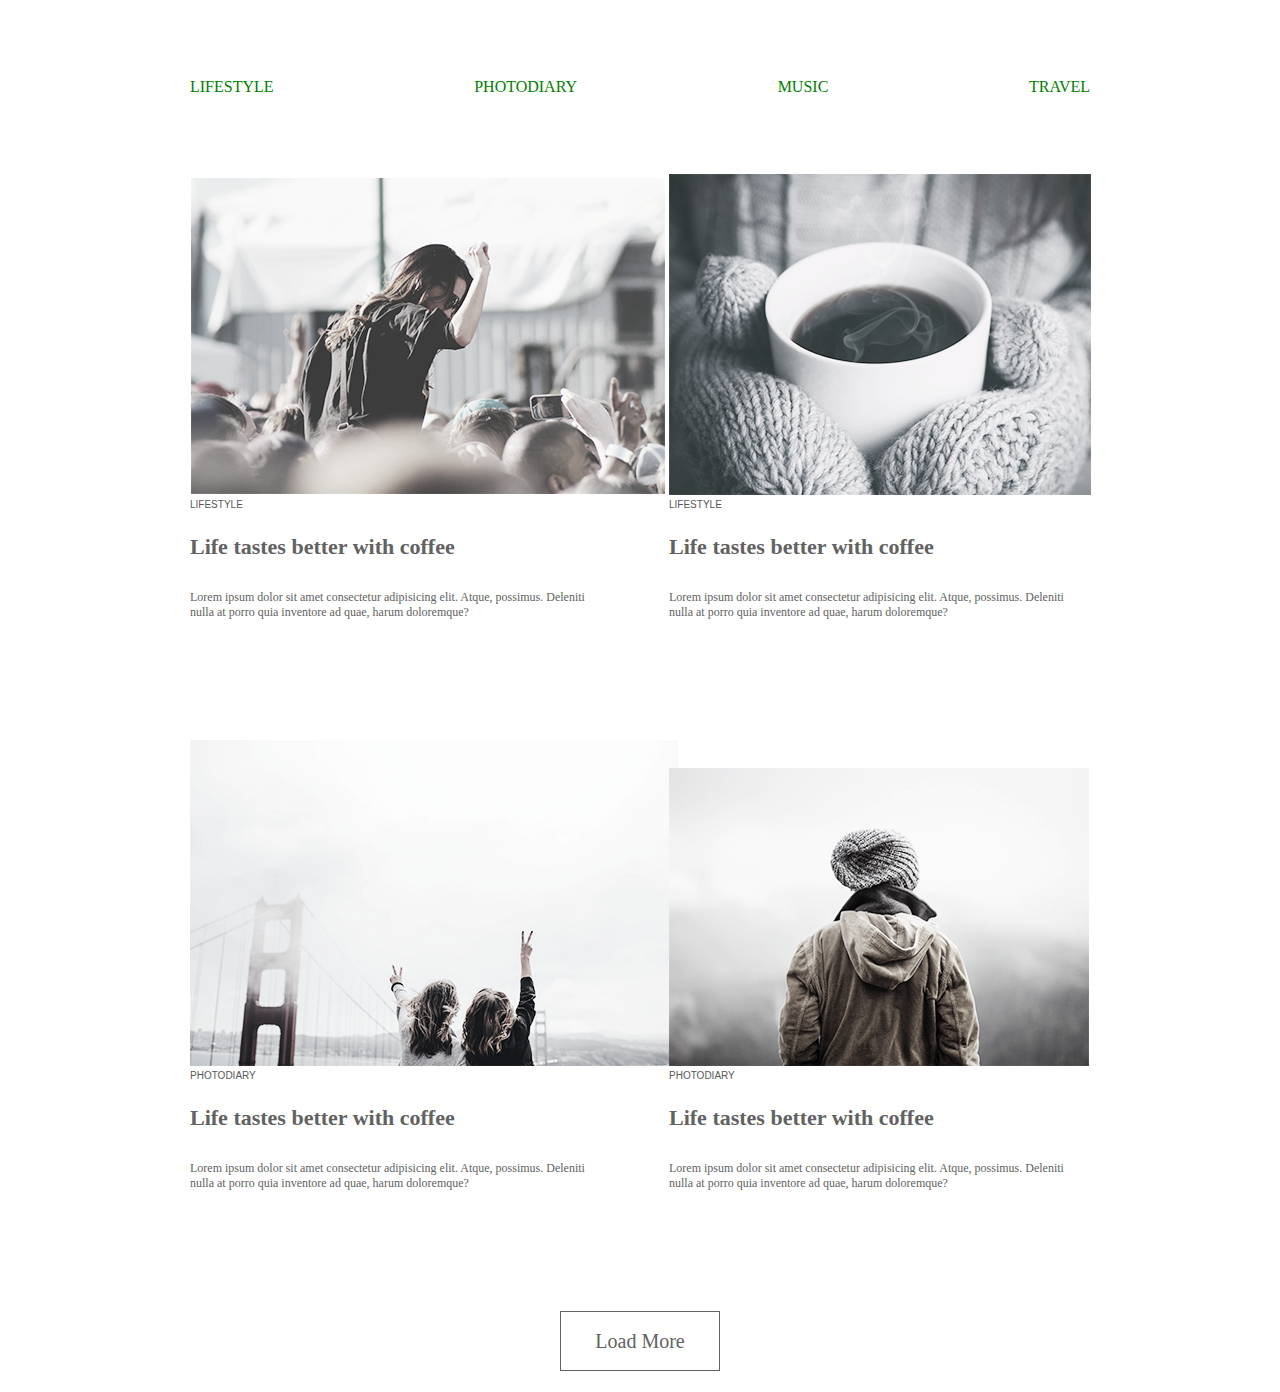
<file: index.html>
<!DOCTYPE html>

<html lang="en">

<head>

    <meta charset="UTF-8">
    <meta name="viewport" content="width=device-width, initial-scale=1.0">
    <meta http-equiv="X-UA-Compatible" content="ie=edge">
    <title>Raccoons</title>
    <link rel="stylesheet" href="styles.css">

</head>

<body>

    <header>

        <nav class="nav">
            <ul class="nav-list">
                <li class="nav-list-item"><a href="#">LIFESTYLE</a></li>
                <li class="nav-list-item"><a href="#">PHOTODIARY</a></li>
                <li class="nav-list-item"><a href="#">MUSIC</a></li>
                <li class="nav-list-item"><a href="#">TRAVEL</a></li>
            </ul>
        </nav>

    </header>

    <main>


        <ul class="mainlist">
            <li class="main-list-item" >
                <img src="testImage1.png" alt="" class=".main-list-img">
                <p class="category">LIFESTYLE</p>
                <h3 class="main-list-title">Life tastes better with coffee</h3>
                <p class="main-list-text" >Lorem ipsum dolor sit amet consectetur adipisicing elit. Atque, possimus. Deleniti nulla at porro
                    quia inventore ad quae, harum doloremque?</p>
            </li>
            <li class="main-list-item">
                <img src="testImage2.png" alt="" class=".main-list-img">
                <p class="category">LIFESTYLE</p>
                <h3 class="main-list-title">Life tastes better with coffee</h3>
                <p class="main-list-text">Lorem ipsum dolor sit amet consectetur adipisicing elit. Atque, possimus. Deleniti nulla at porro
                    quia inventore ad quae, harum doloremque?</p>
            </li>
            <li class="main-list-item" >
                <img src="testImage3.png" alt=""class=".main-list-img" >
                <p class="category">PHOTODIARY</p>
                <h3 class="main-list-title">Life tastes better with coffee</h3>
                <p class="main-list-text">Lorem ipsum dolor sit amet consectetur adipisicing elit. Atque, possimus. Deleniti nulla at porro
                    quia inventore ad quae, harum doloremque?</p>
            </li>
            <li class="main-list-item">
                <img src="testImage4.png" alt="" class=".main-list-img">
                <p class="category">PHOTODIARY</p>
                <h3 class="main-list-title">Life tastes better with coffee</h3>
                <p class="main-list-text">Lorem ipsum dolor sit amet consectetur adipisicing elit. Atque, possimus. Deleniti nulla at porro
                    quia inventore ad quae, harum doloremque?</p>
            </li>
        </ul>
        
        <button class="main-list-btn">Load More</button>

    </main>



</body>


</html>
</file>
<file: styles.css>
* {
    margin: 0;
    padding: 0;
    box-sizing: border-box;
}

body {
    font-family: 'Playfair Display', serif ;
    color: #626262;
}



header {
padding: 78px;
}

a {
    text-decoration: none;
    color: inherit;
}


ul {
    list-style: none;
}

nav {
    width: 900px;
    margin: 0 auto;
}


.nav-list {
    display: inline-block;
    margin: none;
    color: green;
    display: flex;
    justify-content: space-between;
}

.nav-list-item:hover {
    color: firebrick;
    font-size: 14px;

}

.mainlist {
    width: 900px;
    margin: 0 auto;
}

.main-list-item {
    display: inline-block;
    width: 420px;
    margin-right: 55px;
    margin-bottom: 120px;
}

.main-list-item:nth-of-type(even) {
    margin: 0px;
}

.main-list-img {
    width: 422px;
    height: 280px;
    margin-bottom: 30px;
}

.category {
    margin-bottom: 24px;
    font-family: 'Ubuntu', sans-serif;
    color: #585858;
    font-size: 10px;
}

.main-list-title {
    margin-bottom: 30px;
    font-size: 22px;
}

.main-list-text {
    font-size: 12px;
}
.main-list-btn {
      display: block;
      margin: 0 auto;
      margin-bottom: 21px;
      width: 160px;
      height: 60px;
      background: transparent;
      margin-bottom: 21px;
      border: 1px solid #626262;
      color: #626262;
      font-family: 'Playfair Display', serif ;
      font-size: 20px;
      cursor: pointer;
      outline: none;
      transition: .7s;
}

.main-list-btn:hover {
transform: scale(1.5);
background-color:#626262;
color: white;
border-radius: 7px;
}
</file>
